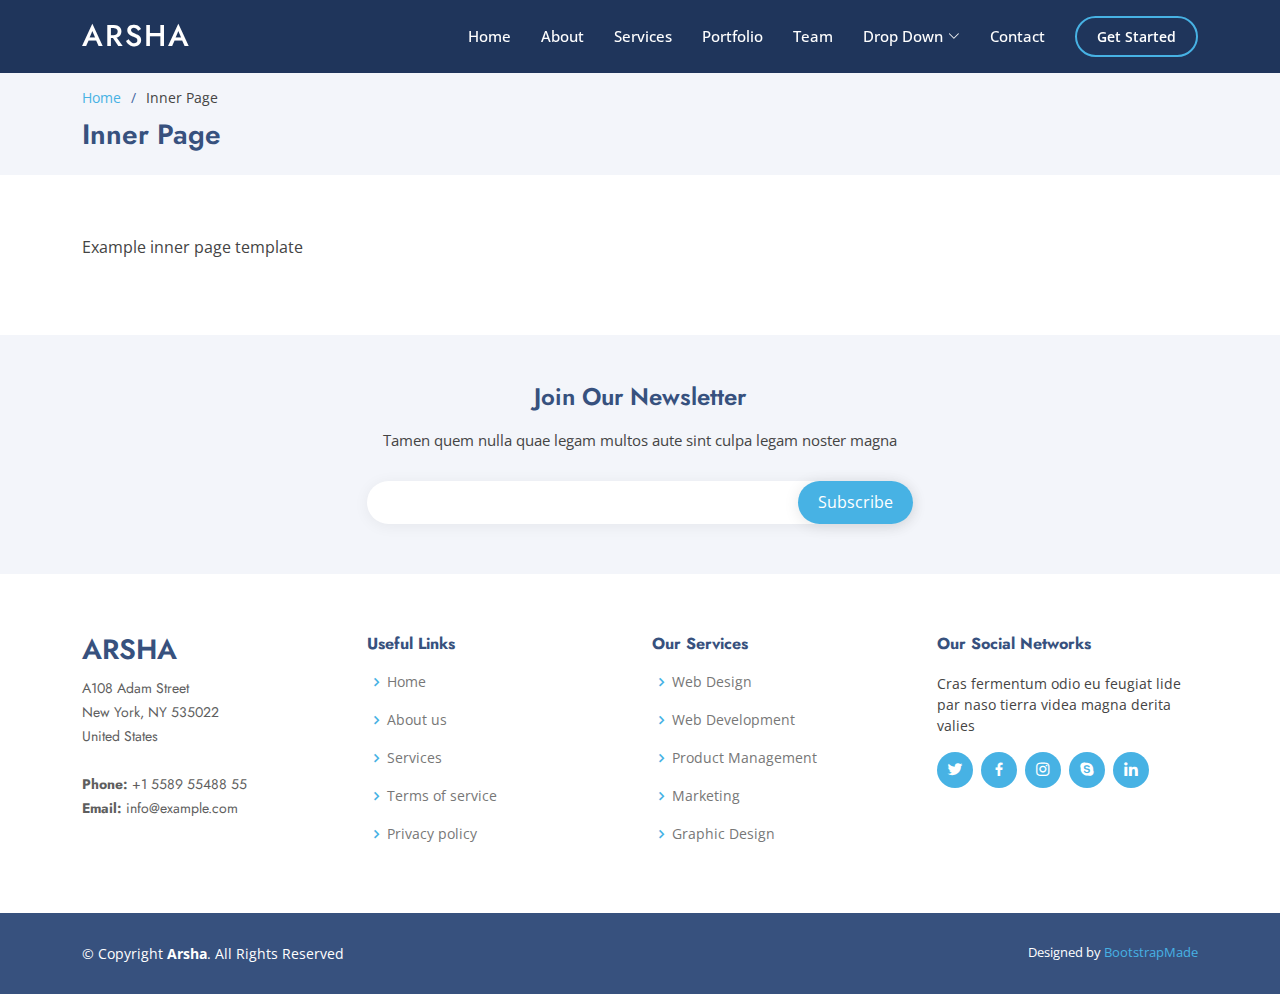
<file: inner-page.html>
<!DOCTYPE html>
<html lang="en">

<head>
  <meta charset="utf-8">
  <meta content="width=device-width, initial-scale=1.0" name="viewport">

  <title>Inner Page - Arsha Bootstrap Template</title>
  <meta content="" name="description">
  <meta content="" name="keywords">

  <!-- Favicons -->
  <link href="assets/img/favicon.png" rel="icon">
  <link href="assets/img/apple-touch-icon.png" rel="apple-touch-icon">

  <!-- Google Fonts -->
  <link href="https://fonts.googleapis.com/css?family=Open+Sans:300,300i,400,400i,600,600i,700,700i|Jost:300,300i,400,400i,500,500i,600,600i,700,700i|Poppins:300,300i,400,400i,500,500i,600,600i,700,700i" rel="stylesheet">

  <!-- Vendor CSS Files -->
  <link href="assets/vendor/aos/aos.css" rel="stylesheet">
  <link href="assets/vendor/bootstrap/css/bootstrap.min.css" rel="stylesheet">
  <link href="assets/vendor/bootstrap-icons/bootstrap-icons.css" rel="stylesheet">
  <link href="assets/vendor/boxicons/css/boxicons.min.css" rel="stylesheet">
  <link href="assets/vendor/glightbox/css/glightbox.min.css" rel="stylesheet">
  <link href="assets/vendor/remixicon/remixicon.css" rel="stylesheet">
  <link href="assets/vendor/swiper/swiper-bundle.min.css" rel="stylesheet">

  <!-- Template Main CSS File -->
  <link href="assets/css/style.css" rel="stylesheet">

  <!-- =======================================================
  * Template Name: Arsha - v4.7.1
  * Template URL: https://bootstrapmade.com/arsha-free-bootstrap-html-template-corporate/
  * Author: BootstrapMade.com
  * License: https://bootstrapmade.com/license/
  ======================================================== -->
</head>

<body>

  <!-- ======= Header ======= -->
  <header id="header" class="fixed-top header-inner-pages">
    <div class="container d-flex align-items-center">

      <h1 class="logo me-auto"><a href="index.html">Arsha</a></h1>
      <!-- Uncomment below if you prefer to use an image logo -->
      <!-- <a href="index.html" class="logo me-auto"><img src="assets/img/logo.png" alt="" class="img-fluid"></a>-->

      <nav id="navbar" class="navbar">
        <ul>
          <li><a class="nav-link scrollto " href="#hero">Home</a></li>
          <li><a class="nav-link scrollto" href="#about">About</a></li>
          <li><a class="nav-link scrollto" href="#services">Services</a></li>
          <li><a class="nav-link   scrollto" href="#portfolio">Portfolio</a></li>
          <li><a class="nav-link scrollto" href="#team">Team</a></li>
          <li class="dropdown"><a href="#"><span>Drop Down</span> <i class="bi bi-chevron-down"></i></a>
            <ul>
              <li><a href="#">Drop Down 1</a></li>
              <li class="dropdown"><a href="#"><span>Deep Drop Down</span> <i class="bi bi-chevron-right"></i></a>
                <ul>
                  <li><a href="#">Deep Drop Down 1</a></li>
                  <li><a href="#">Deep Drop Down 2</a></li>
                  <li><a href="#">Deep Drop Down 3</a></li>
                  <li><a href="#">Deep Drop Down 4</a></li>
                  <li><a href="#">Deep Drop Down 5</a></li>
                </ul>
              </li>
              <li><a href="#">Drop Down 2</a></li>
              <li><a href="#">Drop Down 3</a></li>
              <li><a href="#">Drop Down 4</a></li>
            </ul>
          </li>
          <li><a class="nav-link scrollto" href="#contact">Contact</a></li>
          <li><a class="getstarted scrollto" href="#about">Get Started</a></li>
        </ul>
        <i class="bi bi-list mobile-nav-toggle"></i>
      </nav><!-- .navbar -->

    </div>
  </header><!-- End Header -->

  <main id="main">

    <!-- ======= Breadcrumbs ======= -->
    <section id="breadcrumbs" class="breadcrumbs">
      <div class="container">

        <ol>
          <li><a href="index.html">Home</a></li>
          <li>Inner Page</li>
        </ol>
        <h2>Inner Page</h2>

      </div>
    </section><!-- End Breadcrumbs -->

    <section class="inner-page">
      <div class="container">
        <p>
          Example inner page template
        </p>
      </div>
    </section>

  </main><!-- End #main -->

  <!-- ======= Footer ======= -->
  <footer id="footer">

    <div class="footer-newsletter">
      <div class="container">
        <div class="row justify-content-center">
          <div class="col-lg-6">
            <h4>Join Our Newsletter</h4>
            <p>Tamen quem nulla quae legam multos aute sint culpa legam noster magna</p>
            <form action="" method="post">
              <input type="email" name="email"><input type="submit" value="Subscribe">
            </form>
          </div>
        </div>
      </div>
    </div>

    <div class="footer-top">
      <div class="container">
        <div class="row">

          <div class="col-lg-3 col-md-6 footer-contact">
            <h3>Arsha</h3>
            <p>
              A108 Adam Street <br>
              New York, NY 535022<br>
              United States <br><br>
              <strong>Phone:</strong> +1 5589 55488 55<br>
              <strong>Email:</strong> info@example.com<br>
            </p>
          </div>

          <div class="col-lg-3 col-md-6 footer-links">
            <h4>Useful Links</h4>
            <ul>
              <li><i class="bx bx-chevron-right"></i> <a href="#">Home</a></li>
              <li><i class="bx bx-chevron-right"></i> <a href="#">About us</a></li>
              <li><i class="bx bx-chevron-right"></i> <a href="#">Services</a></li>
              <li><i class="bx bx-chevron-right"></i> <a href="#">Terms of service</a></li>
              <li><i class="bx bx-chevron-right"></i> <a href="#">Privacy policy</a></li>
            </ul>
          </div>

          <div class="col-lg-3 col-md-6 footer-links">
            <h4>Our Services</h4>
            <ul>
              <li><i class="bx bx-chevron-right"></i> <a href="#">Web Design</a></li>
              <li><i class="bx bx-chevron-right"></i> <a href="#">Web Development</a></li>
              <li><i class="bx bx-chevron-right"></i> <a href="#">Product Management</a></li>
              <li><i class="bx bx-chevron-right"></i> <a href="#">Marketing</a></li>
              <li><i class="bx bx-chevron-right"></i> <a href="#">Graphic Design</a></li>
            </ul>
          </div>

          <div class="col-lg-3 col-md-6 footer-links">
            <h4>Our Social Networks</h4>
            <p>Cras fermentum odio eu feugiat lide par naso tierra videa magna derita valies</p>
            <div class="social-links mt-3">
              <a href="#" class="twitter"><i class="bx bxl-twitter"></i></a>
              <a href="#" class="facebook"><i class="bx bxl-facebook"></i></a>
              <a href="#" class="instagram"><i class="bx bxl-instagram"></i></a>
              <a href="#" class="google-plus"><i class="bx bxl-skype"></i></a>
              <a href="#" class="linkedin"><i class="bx bxl-linkedin"></i></a>
            </div>
          </div>

        </div>
      </div>
    </div>

    <div class="container footer-bottom clearfix">
      <div class="copyright">
        &copy; Copyright <strong><span>Arsha</span></strong>. All Rights Reserved
      </div>
      <div class="credits">
        <!-- All the links in the footer should remain intact. -->
        <!-- You can delete the links only if you purchased the pro version. -->
        <!-- Licensing information: https://bootstrapmade.com/license/ -->
        <!-- Purchase the pro version with working PHP/AJAX contact form: https://bootstrapmade.com/arsha-free-bootstrap-html-template-corporate/ -->
        Designed by <a href="https://bootstrapmade.com/">BootstrapMade</a>
      </div>
    </div>
  </footer><!-- End Footer -->

  <div id="preloader"></div>
  <a href="#" class="back-to-top d-flex align-items-center justify-content-center"><i class="bi bi-arrow-up-short"></i></a>

  <!-- Vendor JS Files -->
  <script src="assets/vendor/aos/aos.js"></script>
  <script src="assets/vendor/bootstrap/js/bootstrap.bundle.min.js"></script>
  <script src="assets/vendor/glightbox/js/glightbox.min.js"></script>
  <script src="assets/vendor/isotope-layout/isotope.pkgd.min.js"></script>
  <script src="assets/vendor/swiper/swiper-bundle.min.js"></script>
  <script src="assets/vendor/waypoints/noframework.waypoints.js"></script>
  <script src="assets/vendor/php-email-form/validate.js"></script>

  <!-- Template Main JS File -->
  <script src="assets/js/main.js"></script>

</body>

</html>
</file>
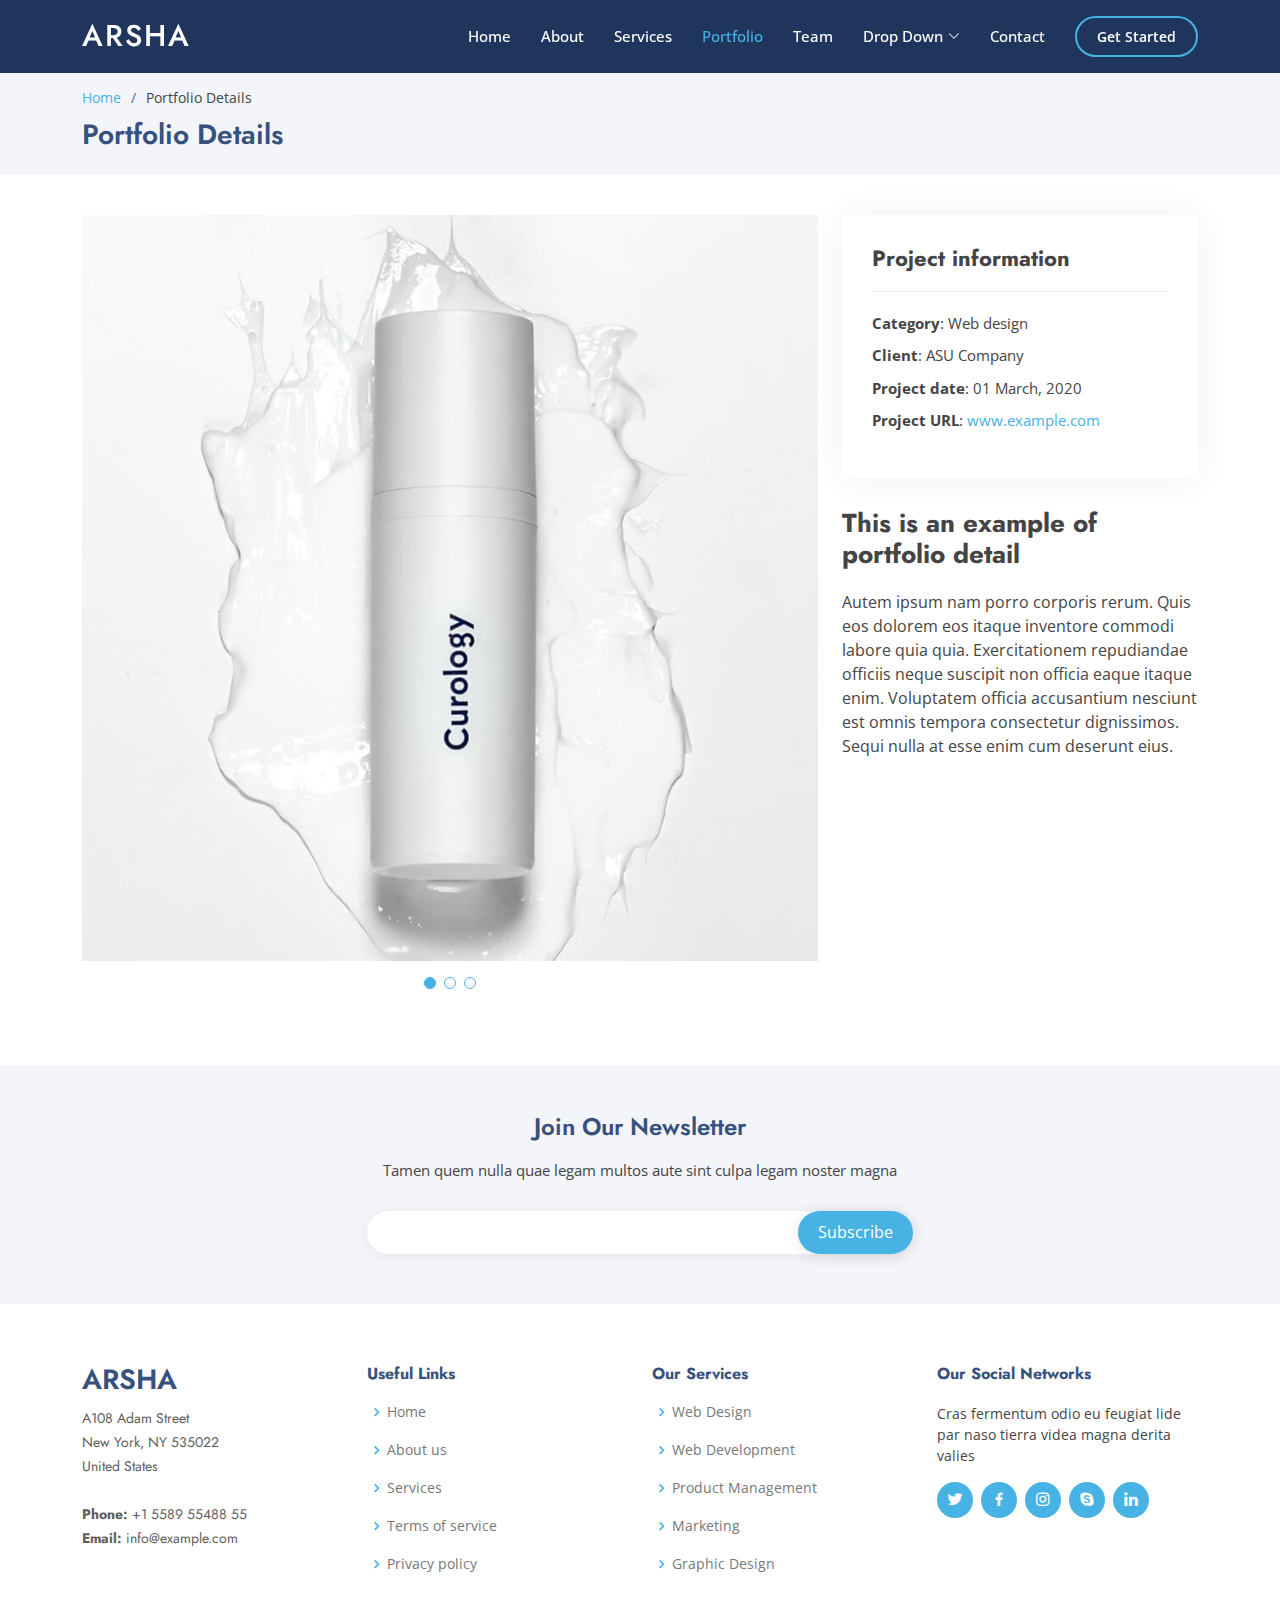
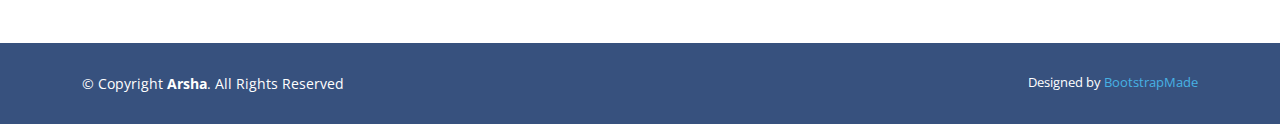
<file: portfolio-details.html>
<!DOCTYPE html>
<html lang="en">

<head>
  <meta charset="utf-8">
  <meta content="width=device-width, initial-scale=1.0" name="viewport">

  <title>Portfolio Details - Arsha Bootstrap Template</title>
  <meta content="" name="description">
  <meta content="" name="keywords">

  <!-- Favicons -->
  <link href="assets/img/favicon.png" rel="icon">
  <link href="assets/img/apple-touch-icon.png" rel="apple-touch-icon">

  <!-- Google Fonts -->
  <link href="https://fonts.googleapis.com/css?family=Open+Sans:300,300i,400,400i,600,600i,700,700i|Jost:300,300i,400,400i,500,500i,600,600i,700,700i|Poppins:300,300i,400,400i,500,500i,600,600i,700,700i" rel="stylesheet">

  <!-- Vendor CSS Files -->
  <link href="assets/vendor/aos/aos.css" rel="stylesheet">
  <link href="assets/vendor/bootstrap/css/bootstrap.min.css" rel="stylesheet">
  <link href="assets/vendor/bootstrap-icons/bootstrap-icons.css" rel="stylesheet">
  <link href="assets/vendor/boxicons/css/boxicons.min.css" rel="stylesheet">
  <link href="assets/vendor/glightbox/css/glightbox.min.css" rel="stylesheet">
  <link href="assets/vendor/remixicon/remixicon.css" rel="stylesheet">
  <link href="assets/vendor/swiper/swiper-bundle.min.css" rel="stylesheet">

  <!-- Template Main CSS File -->
  <link href="assets/css/style.css" rel="stylesheet">

  <!-- =======================================================
  * Template Name: Arsha - v4.7.1
  * Template URL: https://bootstrapmade.com/arsha-free-bootstrap-html-template-corporate/
  * Author: BootstrapMade.com
  * License: https://bootstrapmade.com/license/
  ======================================================== -->
</head>

<body>

  <!-- ======= Header ======= -->
  <header id="header" class="fixed-top header-inner-pages">
    <div class="container d-flex align-items-center">

      <h1 class="logo me-auto"><a href="index.html">Arsha</a></h1>
      <!-- Uncomment below if you prefer to use an image logo -->
      <!-- <a href="index.html" class="logo me-auto"><img src="assets/img/logo.png" alt="" class="img-fluid"></a>-->

      <nav id="navbar" class="navbar">
        <ul>
          <li><a class="nav-link scrollto " href="#hero">Home</a></li>
          <li><a class="nav-link scrollto" href="#about">About</a></li>
          <li><a class="nav-link scrollto" href="#services">Services</a></li>
          <li><a class="nav-link  active scrollto" href="#portfolio">Portfolio</a></li>
          <li><a class="nav-link scrollto" href="#team">Team</a></li>
          <li class="dropdown"><a href="#"><span>Drop Down</span> <i class="bi bi-chevron-down"></i></a>
            <ul>
              <li><a href="#">Drop Down 1</a></li>
              <li class="dropdown"><a href="#"><span>Deep Drop Down</span> <i class="bi bi-chevron-right"></i></a>
                <ul>
                  <li><a href="#">Deep Drop Down 1</a></li>
                  <li><a href="#">Deep Drop Down 2</a></li>
                  <li><a href="#">Deep Drop Down 3</a></li>
                  <li><a href="#">Deep Drop Down 4</a></li>
                  <li><a href="#">Deep Drop Down 5</a></li>
                </ul>
              </li>
              <li><a href="#">Drop Down 2</a></li>
              <li><a href="#">Drop Down 3</a></li>
              <li><a href="#">Drop Down 4</a></li>
            </ul>
          </li>
          <li><a class="nav-link scrollto" href="#contact">Contact</a></li>
          <li><a class="getstarted scrollto" href="#about">Get Started</a></li>
        </ul>
        <i class="bi bi-list mobile-nav-toggle"></i>
      </nav><!-- .navbar -->

    </div>
  </header><!-- End Header -->

  <main id="main">

    <!-- ======= Breadcrumbs ======= -->
    <section id="breadcrumbs" class="breadcrumbs">
      <div class="container">

        <ol>
          <li><a href="index.html">Home</a></li>
          <li>Portfolio Details</li>
        </ol>
        <h2>Portfolio Details</h2>

      </div>
    </section><!-- End Breadcrumbs -->

    <!-- ======= Portfolio Details Section ======= -->
    <section id="portfolio-details" class="portfolio-details">
      <div class="container">

        <div class="row gy-4">

          <div class="col-lg-8">
            <div class="portfolio-details-slider swiper">
              <div class="swiper-wrapper align-items-center">

                <div class="swiper-slide">
                  <img src="assets/img/portfolio/portfolio-1.jpg" alt="">
                </div>

                <div class="swiper-slide">
                  <img src="assets/img/portfolio/portfolio-2.jpg" alt="">
                </div>

                <div class="swiper-slide">
                  <img src="assets/img/portfolio/portfolio-3.jpg" alt="">
                </div>

              </div>
              <div class="swiper-pagination"></div>
            </div>
          </div>

          <div class="col-lg-4">
            <div class="portfolio-info">
              <h3>Project information</h3>
              <ul>
                <li><strong>Category</strong>: Web design</li>
                <li><strong>Client</strong>: ASU Company</li>
                <li><strong>Project date</strong>: 01 March, 2020</li>
                <li><strong>Project URL</strong>: <a href="#">www.example.com</a></li>
              </ul>
            </div>
            <div class="portfolio-description">
              <h2>This is an example of portfolio detail</h2>
              <p>
                Autem ipsum nam porro corporis rerum. Quis eos dolorem eos itaque inventore commodi labore quia quia. Exercitationem repudiandae officiis neque suscipit non officia eaque itaque enim. Voluptatem officia accusantium nesciunt est omnis tempora consectetur dignissimos. Sequi nulla at esse enim cum deserunt eius.
              </p>
            </div>
          </div>

        </div>

      </div>
    </section><!-- End Portfolio Details Section -->

  </main><!-- End #main -->

  <!-- ======= Footer ======= -->
  <footer id="footer">

    <div class="footer-newsletter">
      <div class="container">
        <div class="row justify-content-center">
          <div class="col-lg-6">
            <h4>Join Our Newsletter</h4>
            <p>Tamen quem nulla quae legam multos aute sint culpa legam noster magna</p>
            <form action="" method="post">
              <input type="email" name="email"><input type="submit" value="Subscribe">
            </form>
          </div>
        </div>
      </div>
    </div>

    <div class="footer-top">
      <div class="container">
        <div class="row">

          <div class="col-lg-3 col-md-6 footer-contact">
            <h3>Arsha</h3>
            <p>
              A108 Adam Street <br>
              New York, NY 535022<br>
              United States <br><br>
              <strong>Phone:</strong> +1 5589 55488 55<br>
              <strong>Email:</strong> info@example.com<br>
            </p>
          </div>

          <div class="col-lg-3 col-md-6 footer-links">
            <h4>Useful Links</h4>
            <ul>
              <li><i class="bx bx-chevron-right"></i> <a href="#">Home</a></li>
              <li><i class="bx bx-chevron-right"></i> <a href="#">About us</a></li>
              <li><i class="bx bx-chevron-right"></i> <a href="#">Services</a></li>
              <li><i class="bx bx-chevron-right"></i> <a href="#">Terms of service</a></li>
              <li><i class="bx bx-chevron-right"></i> <a href="#">Privacy policy</a></li>
            </ul>
          </div>

          <div class="col-lg-3 col-md-6 footer-links">
            <h4>Our Services</h4>
            <ul>
              <li><i class="bx bx-chevron-right"></i> <a href="#">Web Design</a></li>
              <li><i class="bx bx-chevron-right"></i> <a href="#">Web Development</a></li>
              <li><i class="bx bx-chevron-right"></i> <a href="#">Product Management</a></li>
              <li><i class="bx bx-chevron-right"></i> <a href="#">Marketing</a></li>
              <li><i class="bx bx-chevron-right"></i> <a href="#">Graphic Design</a></li>
            </ul>
          </div>

          <div class="col-lg-3 col-md-6 footer-links">
            <h4>Our Social Networks</h4>
            <p>Cras fermentum odio eu feugiat lide par naso tierra videa magna derita valies</p>
            <div class="social-links mt-3">
              <a href="#" class="twitter"><i class="bx bxl-twitter"></i></a>
              <a href="#" class="facebook"><i class="bx bxl-facebook"></i></a>
              <a href="#" class="instagram"><i class="bx bxl-instagram"></i></a>
              <a href="#" class="google-plus"><i class="bx bxl-skype"></i></a>
              <a href="#" class="linkedin"><i class="bx bxl-linkedin"></i></a>
            </div>
          </div>

        </div>
      </div>
    </div>

    <div class="container footer-bottom clearfix">
      <div class="copyright">
        &copy; Copyright <strong><span>Arsha</span></strong>. All Rights Reserved
      </div>
      <div class="credits">
        <!-- All the links in the footer should remain intact. -->
        <!-- You can delete the links only if you purchased the pro version. -->
        <!-- Licensing information: https://bootstrapmade.com/license/ -->
        <!-- Purchase the pro version with working PHP/AJAX contact form: https://bootstrapmade.com/arsha-free-bootstrap-html-template-corporate/ -->
        Designed by <a href="https://bootstrapmade.com/">BootstrapMade</a>
      </div>
    </div>
  </footer><!-- End Footer -->

  <div id="preloader"></div>
  <a href="#" class="back-to-top d-flex align-items-center justify-content-center"><i class="bi bi-arrow-up-short"></i></a>

  <!-- Vendor JS Files -->
  <script src="assets/vendor/aos/aos.js"></script>
  <script src="assets/vendor/bootstrap/js/bootstrap.bundle.min.js"></script>
  <script src="assets/vendor/glightbox/js/glightbox.min.js"></script>
  <script src="assets/vendor/isotope-layout/isotope.pkgd.min.js"></script>
  <script src="assets/vendor/swiper/swiper-bundle.min.js"></script>
  <script src="assets/vendor/waypoints/noframework.waypoints.js"></script>
  <script src="assets/vendor/php-email-form/validate.js"></script>

  <!-- Template Main JS File -->
  <script src="assets/js/main.js"></script>

</body>

</html>
</file>
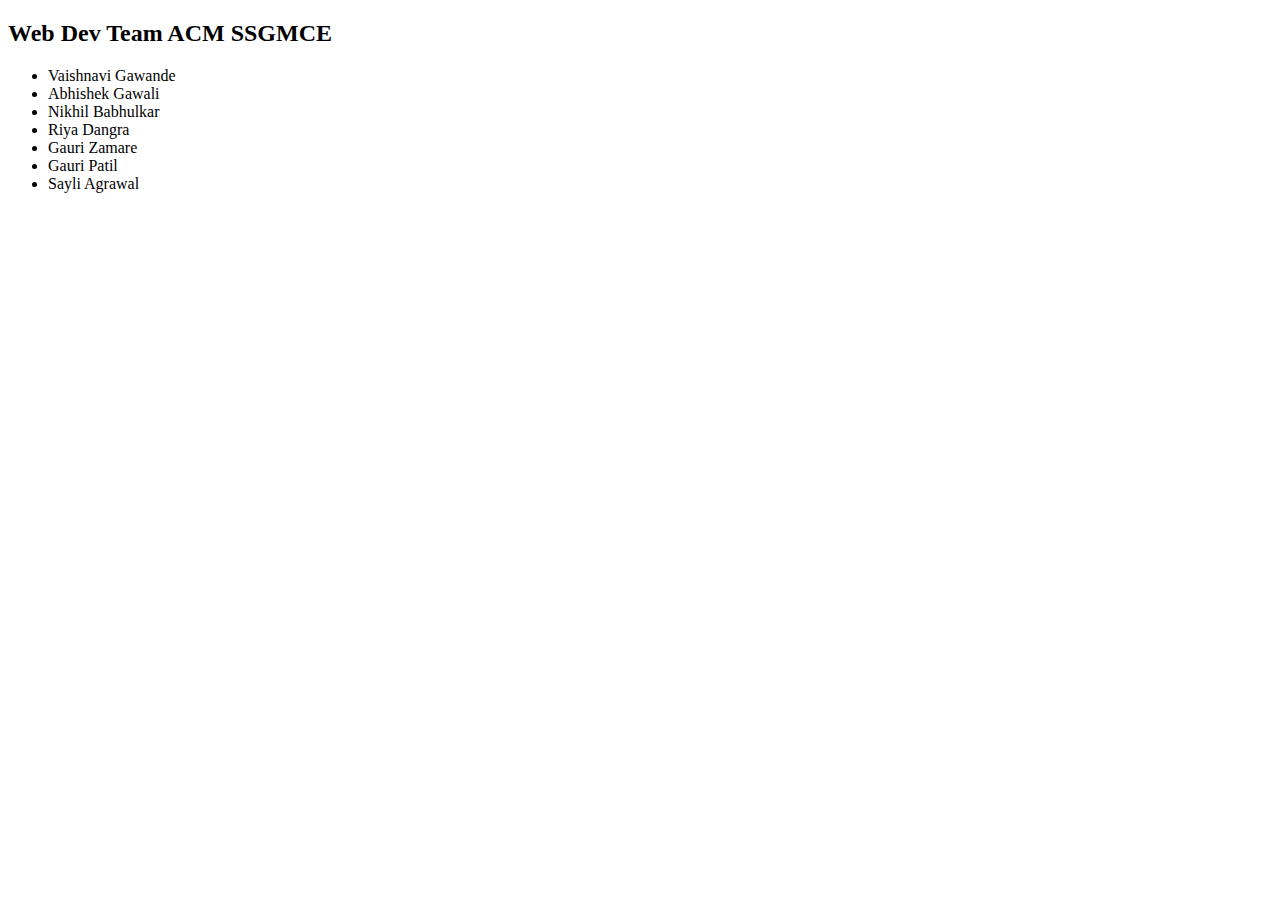
<file: webdevteam.html>
<!DOCTYPE html>
<html lang="en">
<head>
    <meta charset="UTF-8">
    <meta http-equiv="X-UA-Compatible" content="IE=edge">
    <link href="assets/img/acm_ssgmce.png" rel="icon">
    <link href="assets/img/acm_ssgmce.png" rel="apple-touch-icon">
    <meta name="viewport" content="width=device-width, initial-scale=1.0">
    <title>ACM SSGMCE</title>
</head>
<body>
    <h2>Web Dev Team ACM SSGMCE</h2>
    <ul>
   <li> Vaishnavi Gawande</li>
   <li>Abhishek Gawali</li>
   <li>Nikhil Babhulkar</li>
   <li>Riya Dangra</li>
   <li>Gauri Zamare</li>
   <li>Gauri Patil</li>
   <li>Sayli Agrawal</li>
</ul>
</body>
</html>
</file>
<file: assets/css/style.css>
/**
* Template Name: Arsha - v4.7.1
* Template URL: https://bootstrapmade.com/arsha-free-bootstrap-html-template-corporate/
* Author: BootstrapMade.com
* License: https://bootstrapmade.com/license/
*/
#tile{
  font-size: 27px;
  font-weight: bold;
  /* text-transform: uppercase; */
  margin-bottom: 20px;
  padding-bottom: 20px;
  position: relative;
  color: #37517e;
}

@import url(https://stackpath.bootstrapcdn.com/font-awesome/4.7.0/css/font-awesome.min.css);
#img-inst{
  height: 250px;
  width: 300px;
}

#Button-abhi{
width: 200px;
height: 50px;
border: #209dd8;
background-color: #48b7eb;
border-radius: 50px;
    border-top-left-radius: 50px;
    border-top-right-radius: 50px;
    border-bottom-right-radius: 50px;
    border-bottom-left-radius: 50px;
color: whitesmoke;
font-size: 16px;
    font-weight: 500;
    font-family: "Jost", sans-serif;
}

#logoimg{
  
  height: 80px;
  width: 130px;

  
}
#clg{
color: white;
font-size: 10px;


}
#clg.h3{
  color: rgb(207, 18, 18);
  font-size: 5px;
  
}

/*--------------------------------------------------------------
# General
--------------------------------------------------------------*/
body {
  font-family: "Open Sans", sans-serif;
  color: #444444;
}

a {
  color: #47b2e4;
  text-decoration: none;
}

a:hover {
  color: #73c5eb;
  text-decoration: none;
}

h1, h2, h3, h4, h5, h6 {
  font-family: "Jost", sans-serif;
}

/*--------------------------------------------------------------
# Preloader
--------------------------------------------------------------*/
#preloader {
  position: fixed;
  top: 0;
  left: 0;
  right: 0;
  bottom: 0;
  z-index: 9999;
  overflow: hidden;
  background: #37517e;
}

#preloader:before {
  content: "";
  position: fixed;
  top: calc(50% - 30px);
  left: calc(50% - 30px);
  border: 6px solid #37517e;
  border-top-color: #fff;
  border-bottom-color: #fff;
  border-radius: 50%;
  width: 60px;
  height: 60px;
  -webkit-animation: animate-preloader 1s linear infinite;
  animation: animate-preloader 1s linear infinite;
}

@-webkit-keyframes animate-preloader {
  0% {
    transform: rotate(0deg);
  }
  100% {
    transform: rotate(360deg);
  }
}

@keyframes animate-preloader {
  0% {
    transform: rotate(0deg);
  }
  100% {
    transform: rotate(360deg);
  }
}
/*--------------------------------------------------------------
# Back to top button
--------------------------------------------------------------*/
.back-to-top {
  position: fixed;
  visibility: hidden;
  opacity: 0;
  right: 15px;
  bottom: 15px;
  z-index: 996;
  background: #47b2e4;
  width: 40px;
  height: 40px;
  border-radius: 50px;
  transition: all 0.4s;
}
.back-to-top i {
  font-size: 24px;
  color: #fff;
  line-height: 0;
}
.back-to-top:hover {
  background: #6bc1e9;
  color: #fff;
}
.back-to-top.active {
  visibility: visible;
  opacity: 1;
}

/*--------------------------------------------------------------
# Header
--------------------------------------------------------------*/
#header {
  transition: all 0.5s;
  z-index: 997;
  padding: 15px 0;
}
#header.header-scrolled, #header.header-inner-pages {
  background: rgba(7, 31, 73, 0.9);
}
#header .logo {
  font-size: 30px;
  margin: 0;
  padding: 0;
  line-height: 1;
  font-weight: 500;
  letter-spacing: 2px;
  text-transform: uppercase;
}
#header .logo a {
  color: #fff;
}
#header .logo img {
  max-height: 40px;
}

/*--------------------------------------------------------------
# Navigation Menu
--------------------------------------------------------------*/
/**
* Desktop Navigation 
*/
.navbar {
  padding: 0;
}
.navbar ul {
  margin: 0;
  padding: 0;
  display: flex;
  list-style: none;
  align-items: center;
}
.navbar li {
  position: relative;
}
.navbar a, .navbar a:focus {
  display: flex;
  align-items: center;
  justify-content: space-between;
  padding: 10px 0 10px 30px;
  font-size: 15px;
  font-weight: 500;
  color: #fff;
  white-space: nowrap;
  transition: 0.3s;
}
.navbar a i, .navbar a:focus i {
  font-size: 12px;
  line-height: 0;
  margin-left: 5px;
}
.navbar a:hover, .navbar .active, .navbar .active:focus, .navbar li:hover > a {
  color: #47b2e4;
}
.navbar .getstarted, .navbar .getstarted:focus {
  padding: 8px 20px;
  margin-left: 30px;
  border-radius: 50px;
  color: #fff;
  font-size: 14px;
  border: 2px solid #47b2e4;
  font-weight: 600;
}
.navbar .getstarted:hover, .navbar .getstarted:focus:hover {
  color: #fff;
  background: #31a9e1;
}
.navbar .dropdown ul {
  display: block;
  position: absolute;
  left: 14px;
  top: calc(100% + 30px);
  margin: 0;
  padding: 10px 0;
  z-index: 99;
  opacity: 0;
  visibility: hidden;
  background: #fff;
  box-shadow: 0px 0px 30px rgba(127, 137, 161, 0.25);
  transition: 0.3s;
  border-radius: 4px;
}
.navbar .dropdown ul li {
  min-width: 200px;
}
.navbar .dropdown ul a {
  padding: 10px 20px;
  font-size: 14px;
  text-transform: none;
  font-weight: 500;
  color: #0c3c53;
}
.navbar .dropdown ul a i {
  font-size: 12px;
}
.navbar .dropdown ul a:hover, .navbar .dropdown ul .active:hover, .navbar .dropdown ul li:hover > a {
  color: #47b2e4;
}
.navbar .dropdown:hover > ul {
  opacity: 1;
  top: 100%;
  visibility: visible;
}
.navbar .dropdown .dropdown ul {
  top: 0;
  left: calc(100% - 30px);
  visibility: hidden;
}
.navbar .dropdown .dropdown:hover > ul {
  opacity: 1;
  top: 0;
  left: 100%;
  visibility: visible;
}
@media (max-width: 1366px) {
  .navbar .dropdown .dropdown ul {
    left: -90%;
  }
  .navbar .dropdown .dropdown:hover > ul {
    left: -100%;
  }
}

/**
* Mobile Navigation 
*/
.mobile-nav-toggle {
  color: #fff;
  font-size: 28px;
  cursor: pointer;
  display: none;
  line-height: 0;
  transition: 0.5s;
}
.mobile-nav-toggle.bi-x {
  color: #fff;
}

@media (max-width: 991px) {
  .mobile-nav-toggle {
    display: block;
  }

  .navbar ul {
    display: none;
  }
}
.navbar-mobile {
  position: fixed;
  overflow: hidden;
  top: 0;
  right: 0;
  left: 0;
  bottom: 0;
  background: rgba(40, 58, 90, 0.9);
  transition: 0.3s;
  z-index: 999;
}
.navbar-mobile .mobile-nav-toggle {
  position: absolute;
  top: 15px;
  right: 15px;
}
.navbar-mobile ul {
  display: block;
  position: absolute;
  top: 55px;
  right: 15px;
  bottom: 15px;
  left: 15px;
  padding: 10px 0;
  border-radius: 10px;
  background-color: #fff;
  overflow-y: auto;
  transition: 0.3s;
}
.navbar-mobile a, .navbar-mobile a:focus {
  padding: 10px 20px;
  font-size: 15px;
  color: #37517e;
}
.navbar-mobile a:hover, .navbar-mobile .active, .navbar-mobile li:hover > a {
  color: #47b2e4;
}
.navbar-mobile .getstarted, .navbar-mobile .getstarted:focus {
  margin: 15px;
  color: #37517e;
}
.navbar-mobile .dropdown ul {
  position: static;
  display: none;
  margin: 10px 20px;
  padding: 10px 0;
  z-index: 99;
  opacity: 1;
  visibility: visible;
  background: #fff;
  box-shadow: 0px 0px 30px rgba(127, 137, 161, 0.25);
}
.navbar-mobile .dropdown ul li {
  min-width: 200px;
}
.navbar-mobile .dropdown ul a {
  padding: 10px 20px;
}
.navbar-mobile .dropdown ul a i {
  font-size: 12px;
}
.navbar-mobile .dropdown ul a:hover, .navbar-mobile .dropdown ul .active:hover, .navbar-mobile .dropdown ul li:hover > a {
  color: #47b2e4;
}
.navbar-mobile .dropdown > .dropdown-active {
  display: block;
}

/*--------------------------------------------------------------
# Hero Section
--------------------------------------------------------------*/
#hero {
  width: 100%;
  height: 90vh;
  background: #0b2147;
}
#hero .container {
  padding-top: 72px;
}
#hero h1 {
  margin: 0 0 10px 0;
  font-size: 48px;
  font-weight: 700;
  line-height: 56px;
  color: #fff;
}
#hero h2 {
  color: rgba(255, 255, 255, 0.6);
  margin-bottom: 50px;
  font-size: 24px;
}
#hero .btn-get-started {
  font-family: "Jost", sans-serif;
  font-weight: 500;
  font-size: 16px;
  letter-spacing: 1px;
  display: inline-block;
  padding: 10px 28px 11px 28px;
  border-radius: 50px;
  transition: 0.5s;
  margin: 10px 0 0 0;
  color: #fff;
  background: #47b2e4;
}
#hero .btn-get-started:hover {
  background: #209dd8;
}
#hero .btn-watch-video {
  font-size: 16px;
  display: flex;
  align-items: center;
  transition: 0.5s;
  margin: 10px 0 0 25px;
  color: #fff;
  line-height: 1;
}
#hero .btn-watch-video i {
  line-height: 0;
  color: #fff;
  font-size: 32px;
  transition: 0.3s;
  margin-right: 8px;
}
#hero .btn-watch-video:hover i {
  color: #47b2e4;
}
#hero .animated {
  animation: up-down 2s ease-in-out infinite alternate-reverse both;
}
@media (max-width: 991px) {
  #hero {
    height: 100vh;
    text-align: center;
  }
  #hero .animated {
    -webkit-animation: none;
    animation: none;
  }
  #hero .hero-img {
    text-align: center;
  }
  #hero .hero-img img {
    width: 50%;
  }
}
@media (max-width: 768px) {
  #hero h1 {
    font-size: 28px;
    line-height: 36px;
  }
  #hero h2 {
    font-size: 18px;
    line-height: 24px;
    margin-bottom: 30px;
  }
  #hero .hero-img img {
    width: 70%;
  }
}
@media (max-width: 575px) {
  #hero .hero-img img {
    width: 80%;
  }
  #hero .btn-get-started {
    font-size: 16px;
    padding: 10px 24px 11px 24px;
  }
}

@-webkit-keyframes up-down {
  0% {
    transform: translateY(10px);
  }
  100% {
    transform: translateY(-10px);
  }
}

@keyframes up-down {
  0% {
    transform: translateY(10px);
  }
  100% {
    transform: translateY(-10px);
  }
}
/*--------------------------------------------------------------
# Sections General
--------------------------------------------------------------*/
section {
  padding: 60px 0;
  overflow: hidden;
}

.section-bg {
  background-color: #f3f5fa;
}

.section-title {
  text-align: center;
  padding-bottom: 30px;
}
.section-title h2 {
  font-size: 32px;
  font-weight: bold;
  text-transform: uppercase;
  margin-bottom: 20px;
  padding-bottom: 20px;
  position: relative;
  color: #37517e;
}
.section-title h2::before {
  content: "";
  position: absolute;
  display: block;
  width: 120px;
  height: 1px;
  background: #ddd;
  bottom: 1px;
  left: calc(50% - 60px);
}
.section-title h2::after {
  content: "";
  position: absolute;
  display: block;
  width: 40px;
  height: 3px;
  background: #47b2e4;
  bottom: 0;
  left: calc(50% - 20px);
}
.section-title p {
  margin-bottom: 0;
}

/*--------------------------------------------------------------
# Clients
--------------------------------------------------------------*/
.clients {
  padding: 12px 0;
  text-align: center;
}
.clients img {
  max-width: 45%;
  transition: all 0.4s ease-in-out;
  display: inline-block;
  padding: 15px 0;
  filter: grayscale(100);
}
.clients img:hover {
  filter: none;
  transform: scale(1.1);
}
@media (max-width: 768px) {
  .clients img {
    max-width: 40%;
  }
}

/*--------------------------------------------------------------
# About Us
--------------------------------------------------------------*/
.about .content h3 {
  font-weight: 600;
  font-size: 26px;
}
.about .content ul {
  list-style: none;
  padding: 0;
}
.about .content ul li {
  padding-left: 28px;
  position: relative;
}
.about .content ul li + li {
  margin-top: 10px;
}
.about .content ul i {
  position: absolute;
  left: 0;
  top: 2px;
  font-size: 20px;
  color: #47b2e4;
  line-height: 1;
}
.about .content p:last-child {
  margin-bottom: 0;
}
.about .content .btn-learn-more {
  font-family: "Poppins", sans-serif;
  font-weight: 500;
  font-size: 14px;
  letter-spacing: 1px;
  display: inline-block;
  padding: 12px 32px;
  border-radius: 4px;
  transition: 0.3s;
  line-height: 1;
  color: #47b2e4;
  -webkit-animation-delay: 0.8s;
  animation-delay: 0.8s;
  margin-top: 6px;
  border: 2px solid #47b2e4;
}
.about .content .btn-learn-more:hover {
  background: #47b2e4;
  color: #fff;
  text-decoration: none;
}

/*--------------------------------------------------------------
# Why Us
--------------------------------------------------------------*/
.why-us .content {
  padding: 60px 100px 0 100px;
}
.why-us .content h3 {
  font-weight: 400;
  font-size: 34px;
  color: #37517e;
}
.why-us .content h4 {
  font-size: 20px;
  font-weight: 700;
  margin-top: 5px;
}
.why-us .content p {
  font-size: 15px;
  color: #848484;
}
.why-us .img {
  background-size: contain;
  background-repeat: no-repeat;
  background-position: center center;
}
.why-us .accordion-list {
  padding: 0 100px 60px 100px;
}
.why-us .accordion-list ul {
  padding: 0;
  list-style: none;
}
.why-us .accordion-list li + li {
  margin-top: 15px;
}
.why-us .accordion-list li {
  padding: 20px;
  background: #fff;
  border-radius: 4px;
}
.why-us .accordion-list a {
  display: block;
  position: relative;
  font-family: "Poppins", sans-serif;
  font-size: 16px;
  line-height: 24px;
  font-weight: 500;
  padding-right: 30px;
  outline: none;
  cursor: pointer;
}
.why-us .accordion-list span {
  color: #47b2e4;
  font-weight: 600;
  font-size: 18px;
  padding-right: 10px;
}
.why-us .accordion-list i {
  font-size: 24px;
  position: absolute;
  right: 0;
  top: 0;
}
.why-us .accordion-list p {
  margin-bottom: 0;
  padding: 10px 0 0 0;
}
.why-us .accordion-list .icon-show {
  display: none;
}
.why-us .accordion-list a.collapsed {
  color: #343a40;
}
.why-us .accordion-list a.collapsed:hover {
  color: #47b2e4;
}
.why-us .accordion-list a.collapsed .icon-show {
  display: inline-block;
}
.why-us .accordion-list a.collapsed .icon-close {
  display: none;
}
@media (max-width: 1024px) {
  .why-us .content, .why-us .accordion-list {
    padding-left: 0;
    padding-right: 0;
  }
}
@media (max-width: 992px) {
  .why-us .img {
    min-height: 400px;
  }
  .why-us .content {
    padding-top: 30px;
  }
  .why-us .accordion-list {
    padding-bottom: 30px;
  }
}
@media (max-width: 575px) {
  .why-us .img {
    min-height: 200px;
  }
}

/*--------------------------------------------------------------
# Skills
--------------------------------------------------------------*/
.skills .content h3 {
  font-weight: 700;
  font-size: 32px;
  color: #37517e;
  font-family: "Poppins", sans-serif;
}
.skills .content ul {
  list-style: none;
  padding: 0;
}
.skills .content ul li {
  padding-bottom: 10px;
}
.skills .content ul i {
  font-size: 20px;
  padding-right: 4px;
  color: #47b2e4;
}
.skills .content p:last-child {
  margin-bottom: 0;
}
.skills .progress {
  height: 60px;
  display: block;
  background: none;
  border-radius: 0;
}
.skills .progress .skill {
  padding: 0;
  margin: 0 0 6px 0;
  text-transform: uppercase;
  display: block;
  font-weight: 600;
  font-family: "Poppins", sans-serif;
  color: #37517e;
}
.skills .progress .skill .val {
  float: right;
  font-style: normal;
}
.skills .progress-bar-wrap {
  background: #e8edf5;
  height: 10px;
}
.skills .progress-bar {
  width: 1px;
  height: 10px;
  transition: 0.9s;
  background-color: #4668a2;
}

/*--------------------------------------------------------------
# Services
--------------------------------------------------------------*/
.services .icon-box {
  box-shadow: 0px 0 25px 0 rgba(0, 0, 0, 0.1);
  padding: 50px 30px;
  transition: all ease-in-out 0.4s;
  background: #fff;
}
.services .icon-box .icon {
  margin-bottom: 10px;
}
.services .icon-box .icon i {
  display: flex;
  align-items: center;
  justify-content: center;
  color: #47b2e4;
  font-size: 36px;
  transition: 0.3s;
}
.services .icon-box h4 {
  display: flex;
  align-items: center;
  justify-content: center;
  color: #47b2e4;
  font-weight: 500;
  margin-bottom: 15px;
  font-size: 24px;
}
.services .icon-box h4 a {
  color: #37517e;
  transition: ease-in-out 0.3s;
}
.services .icon-box p {
  line-height: 24px;
  font-size: 14px;
  margin-bottom: 0;
}
.services .icon-box:hover {
  transform: translateY(-10px);
}
.services .icon-box:hover h4 a {
  color: #47b2e4;
}

/*--------------------------------------------------------------
# Cta
--------------------------------------------------------------*/
.cta {
  background: linear-gradient(rgba(40, 58, 90, 0.9), rgba(40, 58, 90, 0.9)), url("../img/sri-sant-gajanan-maharaj-college-of-engineering-ssgmce-buldhana.jpg") fixed center center;
  background-size: cover;
  padding: 120px 0;
}
.cta h3 {
  color: #fff;
  font-size: 28px;
  font-weight: 700;
}
.cta p {
  color: #fff;
}
.cta .cta-btn {
  font-family: "Jost", sans-serif;
  font-weight: 500;
  font-size: 16px;
  letter-spacing: 1px;
  display: inline-block;
  padding: 12px 40px;
  border-radius: 50px;
  transition: 0.5s;
  margin: 10px;
  border: 2px solid #fff;
  color: #fff;
}
.cta .cta-btn:hover {
  background: #47b2e4;
  border: 2px solid #47b2e4;
}
@media (max-width: 1024px) {
  .cta {
    background-attachment: scroll;
  }
}
@media (min-width: 769px) {
  .cta .cta-btn-container {
    display: flex;
    align-items: center;
    justify-content: flex-end;
  }
}

/*--------------------------------------------------------------
# Portfolio
--------------------------------------------------------------*/
.portfolio #portfolio-flters {
  list-style: none;
  margin-bottom: 20px;
}
.portfolio #portfolio-flters li {
  cursor: pointer;
  display: inline-block;
  margin: 10px 5px;
  font-size: 15px;
  font-weight: 500;
  line-height: 1;
  color: #444444;
  transition: all 0.3s;
  padding: 8px 20px;
  border-radius: 50px;
  font-family: "Poppins", sans-serif;
}
.portfolio #portfolio-flters li:hover, .portfolio #portfolio-flters li.filter-active {
  background: #47b2e4;
  color: #fff;
}
.portfolio .portfolio-item {
  margin-bottom: 30px;
}
.portfolio .portfolio-item .portfolio-img {
  overflow: hidden;
}
.portfolio .portfolio-item .portfolio-img img {
  transition: all 0.6s;
}
.portfolio .portfolio-item .portfolio-info {
  opacity: 0;
  position: absolute;
  left: 15px;
  bottom: 0;
  z-index: 3;
  right: 15px;
  transition: all 0.3s;
  background: rgba(55, 81, 126, 0.8);
  padding: 10px 15px;
}
.portfolio .portfolio-item .portfolio-info h4 {
  font-size: 18px;
  color: #fff;
  font-weight: 600;
  color: #fff;
  margin-bottom: 0px;
}
.portfolio .portfolio-item .portfolio-info p {
  color: #f9fcfe;
  font-size: 14px;
  margin-bottom: 0;
}
.portfolio .portfolio-item .portfolio-info .preview-link, .portfolio .portfolio-item .portfolio-info .details-link {
  position: absolute;
  right: 40px;
  font-size: 24px;
  top: calc(50% - 18px);
  color: #fff;
  transition: 0.3s;
}
.portfolio .portfolio-item .portfolio-info .preview-link:hover, .portfolio .portfolio-item .portfolio-info .details-link:hover {
  color: #47b2e4;
}
.portfolio .portfolio-item .portfolio-info .details-link {
  right: 10px;
}
.portfolio .portfolio-item:hover .portfolio-img img {
  transform: scale(1.15);
}
.portfolio .portfolio-item:hover .portfolio-info {
  opacity: 1;
}

/*--------------------------------------------------------------
# Portfolio Details
--------------------------------------------------------------*/
.portfolio-details {
  padding-top: 40px;
}
.portfolio-details .portfolio-details-slider img {
  width: 100%;
}
.portfolio-details .portfolio-details-slider .swiper-pagination {
  margin-top: 20px;
  position: relative;
}
.portfolio-details .portfolio-details-slider .swiper-pagination .swiper-pagination-bullet {
  width: 12px;
  height: 12px;
  background-color: #fff;
  opacity: 1;
  border: 1px solid #47b2e4;
}
.portfolio-details .portfolio-details-slider .swiper-pagination .swiper-pagination-bullet-active {
  background-color: #47b2e4;
}
.portfolio-details .portfolio-info {
  padding: 30px;
  box-shadow: 0px 0 30px rgba(55, 81, 126, 0.08);
}
.portfolio-details .portfolio-info h3 {
  font-size: 22px;
  font-weight: 700;
  margin-bottom: 20px;
  padding-bottom: 20px;
  border-bottom: 1px solid #eee;
}
.portfolio-details .portfolio-info ul {
  list-style: none;
  padding: 0;
  font-size: 15px;
}
.portfolio-details .portfolio-info ul li + li {
  margin-top: 10px;
}
.portfolio-details .portfolio-description {
  padding-top: 30px;
}
.portfolio-details .portfolio-description h2 {
  font-size: 26px;
  font-weight: 700;
  margin-bottom: 20px;
}
.portfolio-details .portfolio-description p {
  padding: 0;
}

/*--------------------------------------------------------------
# Team
--------------------------------------------------------------*/
.team .member {
  position: relative;
  box-shadow: 0px 2px 15px rgba(0, 0, 0, 0.1);
  padding: 30px;
  border-radius: 5px;
  background: #fff;
  transition: 0.5s;
}
.team .member .pic {
  overflow: hidden;
  width: 180px;
  border-radius: 50%;
}
.team .member .pic img {
  transition: ease-in-out 0.3s;
}
.team .member:hover {
  transform: translateY(-10px);
}
.team .member .member-info {
  padding-left: 30px;
}
.team .member h4 {
  font-weight: 700;
  margin-bottom: 5px;
  font-size: 20px;
  color: #37517e;
}
.team .member span {
  display: block;
  font-size: 15px;
  padding-bottom: 10px;
  position: relative;
  font-weight: 500;
}
.team .member span::after {
  content: "";
  position: absolute;
  display: block;
  width: 50px;
  height: 1px;
  background: #cbd6e9;
  bottom: 0;
  left: 0;
}
.team .member p {
  margin: 10px 0 0 0;
  font-size: 14px;
}
.team .member .social {
  margin-top: 12px;
  display: flex;
  align-items: center;
  justify-content: flex-start;
}
.team .member .social a {
  transition: ease-in-out 0.3s;
  display: flex;
  align-items: center;
  justify-content: center;
  border-radius: 50px;
  width: 32px;
  height: 32px;
  background: #eff2f8;
}
.team .member .social a i {
  color: #37517e;
  font-size: 16px;
  margin: 0 2px;
}
.team .member .social a:hover {
  background: #47b2e4;
}
.team .member .social a:hover i {
  color: #fff;
}
.team .member .social a + a {
  margin-left: 8px;
}

/*--------------------------------------------------------------
# Pricing
--------------------------------------------------------------*/
.pricing .row {
  padding-top: 40px;
}
.pricing .box {
  padding: 60px 40px;
  box-shadow: 0 3px 20px -2px rgba(20, 45, 100, 0.1);
  background: #fff;
  height: 100%;
  border-top: 4px solid #fff;
  border-radius: 5px;
}
.pricing h3 {
  font-weight: 500;
  margin-bottom: 15px;
  font-size: 20px;
  color: #37517e;
}
.pricing h4 {
  font-size: 48px;
  color: #37517e;
  font-weight: 400;
  font-family: "Jost", sans-serif;
  margin-bottom: 25px;
}
.pricing h4 sup {
  font-size: 28px;
}
.pricing h4 span {
  color: #47b2e4;
  font-size: 18px;
  display: block;
}
.pricing ul {
  padding: 20px 0;
  list-style: none;
  color: #999;
  text-align: left;
  line-height: 20px;
}
.pricing ul li {
  padding: 10px 0 10px 30px;
  position: relative;
}
.pricing ul i {
  color: #28a745;
  font-size: 24px;
  position: absolute;
  left: 0;
  top: 6px;
}
.pricing ul .na {
  color: #ccc;
}
.pricing ul .na i {
  color: #ccc;
}
.pricing ul .na span {
  text-decoration: line-through;
}
.pricing .buy-btn {
  display: inline-block;
  padding: 12px 35px;
  border-radius: 50px;
  color: #47b2e4;
  transition: none;
  font-size: 16px;
  font-weight: 500;
  font-family: "Jost", sans-serif;
  transition: 0.3s;
  border: 1px solid #47b2e4;
}
.pricing .buy-btn:hover {
  background: #47b2e4;
  color: #fff;
}
.pricing .featured {
  border-top-color: #47b2e4;
}
.pricing .featured .buy-btn {
  background: #47b2e4;
  color: #fff;
}
.pricing .featured .buy-btn:hover {
  background: #23a3df;
}
@media (max-width: 992px) {
  .pricing .box {
    max-width: 60%;
    margin: 0 auto 30px auto;
  }
}
@media (max-width: 767px) {
  .pricing .box {
    max-width: 80%;
    margin: 0 auto 30px auto;
  }
}
@media (max-width: 420px) {
  .pricing .box {
    max-width: 100%;
    margin: 0 auto 30px auto;
  }
}

/*--------------------------------------------------------------
# Frequently Asked Questions
--------------------------------------------------------------*/
.faq .faq-list {
  padding: 0 100px;
}
.faq .faq-list ul {
  padding: 0;
  list-style: none;
}
.faq .faq-list li + li {
  margin-top: 15px;
}
.faq .faq-list li {
  padding: 20px;
  background: #fff;
  border-radius: 4px;
  position: relative;
}
.faq .faq-list a {
  display: block;
  position: relative;
  font-family: "Poppins", sans-serif;
  font-size: 16px;
  line-height: 24px;
  font-weight: 500;
  padding: 0 30px;
  outline: none;
  cursor: pointer;
}
.faq .faq-list .icon-help {
  font-size: 24px;
  position: absolute;
  right: 0;
  left: 20px;
  color: #47b2e4;
}
.faq .faq-list .icon-show, .faq .faq-list .icon-close {
  font-size: 24px;
  position: absolute;
  right: 0;
  top: 0;
}
.faq .faq-list p {
  margin-bottom: 0;
  padding: 10px 0 0 0;
}
.faq .faq-list .icon-show {
  display: none;
}
.faq .faq-list a.collapsed {
  color: #37517e;
  transition: 0.3s;
}
.faq .faq-list a.collapsed:hover {
  color: #47b2e4;
}
.faq .faq-list a.collapsed .icon-show {
  display: inline-block;
}
.faq .faq-list a.collapsed .icon-close {
  display: none;
}
@media (max-width: 1200px) {
  .faq .faq-list {
    padding: 0;
  }
}

/*--------------------------------------------------------------
# Contact
--------------------------------------------------------------*/
#info{
  height: 400px;
  width: 600px;
}
.contact .info {
  border-top: 3px solid #47b2e4;
  border-bottom: 3px solid #47b2e4;
  padding: 30px;
  background: #fff;
  width: 100%;
  box-shadow: 0 0 24px 0 rgba(0, 0, 0, 0.1);
}
.contact .info i {
  font-size: 20px;
  color: #47b2e4;
  float: left;
  width: 44px;
  height: 44px;
  background: #e7f5fb;
  display: flex;
  justify-content: center;
  align-items: center;
  border-radius: 50px;
  transition: all 0.3s ease-in-out;
}
.contact .info h4 {
  padding: 0 0 0 60px;
  font-size: 22px;
  font-weight: 600;
  margin-bottom: 5px;
  color: #37517e;
}
.contact .info p {
  padding: 0 0 10px 60px;
  margin-bottom: 20px;
  font-size: 14px;
  color: #6182ba;
}
.contact .info .email p {
  padding-top: 5px;
}
.contact .info .social-links {
  padding-left: 60px;
}
.contact .info .social-links a {
  font-size: 18px;
  display: inline-block;
  background: #333;
  color: #fff;
  line-height: 1;
  padding: 8px 0;
  border-radius: 50%;
  text-align: center;
  width: 36px;
  height: 36px;
  transition: 0.3s;
  margin-right: 10px;
}
.contact .info .social-links a:hover {
  background: #47b2e4;
  color: #fff;
}
.contact .info .email:hover i, .contact .info .address:hover i, .contact .info .phone:hover i {
  background: #47b2e4;
  color: #fff;
}
.contact .php-email-form {
  width: 100%;
  border-top: 3px solid #47b2e4;
  border-bottom: 3px solid #47b2e4;
  padding: 30px;
  background: #fff;
  box-shadow: 0 0 24px 0 rgba(0, 0, 0, 0.12);
}
.contact .php-email-form .form-group {
  padding-bottom: 8px;
}
.contact .php-email-form .validate {
  display: none;
  color: red;
  margin: 0 0 15px 0;
  font-weight: 400;
  font-size: 13px;
}
.contact .php-email-form .error-message {
  display: none;
  color: #fff;
  background: #ed3c0d;
  text-align: left;
  padding: 15px;
  font-weight: 600;
}
.contact .php-email-form .error-message br + br {
  margin-top: 25px;
}
.contact .php-email-form .sent-message {
  display: none;
  color: #fff;
  background: #18d26e;
  text-align: center;
  padding: 15px;
  font-weight: 600;
}
.contact .php-email-form .loading {
  display: none;
  background: #fff;
  text-align: center;
  padding: 15px;
}
.contact .php-email-form .loading:before {
  content: "";
  display: inline-block;
  border-radius: 50%;
  width: 24px;
  height: 24px;
  margin: 0 10px -6px 0;
  border: 3px solid #18d26e;
  border-top-color: #eee;
  -webkit-animation: animate-loading 1s linear infinite;
  animation: animate-loading 1s linear infinite;
}
.contact .php-email-form .form-group {
  margin-bottom: 20px;
}
.contact .php-email-form label {
  padding-bottom: 8px;
}
.contact .php-email-form input, .contact .php-email-form textarea {
  border-radius: 0;
  box-shadow: none;
  font-size: 14px;
  border-radius: 4px;
}
.contact .php-email-form input:focus, .contact .php-email-form textarea:focus {
  border-color: #47b2e4;
}
.contact .php-email-form input {
  height: 44px;
}
.contact .php-email-form textarea {
  padding: 10px 12px;
}
.contact .php-email-form button[type=submit] {
  background: #47b2e4;
  border: 0;
  padding: 12px 34px;
  color: #fff;
  transition: 0.4s;
  border-radius: 50px;
}
.contact .php-email-form button[type=submit]:hover {
  background: #209dd8;
}
@-webkit-keyframes animate-loading {
  0% {
    transform: rotate(0deg);
  }
  100% {
    transform: rotate(360deg);
  }
}
@keyframes animate-loading {
  0% {
    transform: rotate(0deg);
  }
  100% {
    transform: rotate(360deg);
  }
}

/*--------------------------------------------------------------
# Breadcrumbs
--------------------------------------------------------------*/
.breadcrumbs {
  padding: 15px 0;
  background: #f3f5fa;
  min-height: 40px;
  margin-top: 72px;
}
@media (max-width: 992px) {
  .breadcrumbs {
    margin-top: 68px;
  }
}
.breadcrumbs h2 {
  font-size: 28px;
  font-weight: 600;
  color: #37517e;
}
.breadcrumbs ol {
  display: flex;
  flex-wrap: wrap;
  list-style: none;
  padding: 0 0 10px 0;
  margin: 0;
  font-size: 14px;
}
.breadcrumbs ol li + li {
  padding-left: 10px;
}
.breadcrumbs ol li + li::before {
  display: inline-block;
  padding-right: 10px;
  color: #4668a2;
  content: "/";
}

/*--------------------------------------------------------------
# Footer
--------------------------------------------------------------*/
#footer {
  font-size: 14px;
  background: #37517e;
}
#footer .footer-newsletter {
  padding: 50px 0;
  background: #f3f5fa;
  text-align: center;
  font-size: 15px;
  color: #444444;
}
#footer .footer-newsletter h4 {
  font-size: 24px;
  margin: 0 0 20px 0;
  padding: 0;
  line-height: 1;
  font-weight: 600;
  color: #37517e;
}
#footer .footer-newsletter form {
  margin-top: 30px;
  background: #fff;
  padding: 6px 10px;
  position: relative;
  border-radius: 50px;
  box-shadow: 0px 2px 15px rgba(0, 0, 0, 0.06);
  text-align: left;
}
#footer .footer-newsletter form input[type=email] {
  border: 0;
  padding: 4px 8px;
  width: calc(100% - 100px);
}
#footer .footer-newsletter form input[type=submit] {
  position: absolute;
  top: 0;
  right: 0;
  bottom: 0;
  border: 0;
  background: none;
  font-size: 16px;
  padding: 0 20px;
  background: #47b2e4;
  color: #fff;
  transition: 0.3s;
  border-radius: 50px;
  box-shadow: 0px 2px 15px rgba(0, 0, 0, 0.1);
}
#footer .footer-newsletter form input[type=submit]:hover {
  background: #209dd8;
}
#footer .footer-top {
  padding: 60px 0 30px 0;
  background: #fff;
}
#footer .footer-top .footer-contact {
  margin-bottom: 30px;
}
#footer .footer-top .footer-contact h3 {
  font-size: 28px;
  margin: 0 0 10px 0;
  padding: 2px 0 2px 0;
  line-height: 1;
  text-transform: uppercase;
  font-weight: 600;
  color: #37517e;
}
#footer .footer-top .footer-contact p {
  font-size: 14px;
  line-height: 24px;
  margin-bottom: 0;
  font-family: "Jost", sans-serif;
  color: #5e5e5e;
}
#footer .footer-top h4 {
  font-size: 16px;
  font-weight: bold;
  color: #37517e;
  position: relative;
  padding-bottom: 12px;
}
#footer .footer-top .footer-links {
  margin-bottom: 30px;
}
#footer .footer-top .footer-links ul {
  list-style: none;
  padding: 0;
  margin: 0;
}
#footer .footer-top .footer-links ul i {
  padding-right: 2px;
  color: #47b2e4;
  font-size: 18px;
  line-height: 1;
}
#footer .footer-top .footer-links ul li {
  padding: 10px 0;
  display: flex;
  align-items: center;
}
#footer .footer-top .footer-links ul li:first-child {
  padding-top: 0;
}
#footer .footer-top .footer-links ul a {
  color: #777777;
  transition: 0.3s;
  display: inline-block;
  line-height: 1;
}
#footer .footer-top .footer-links ul a:hover {
  text-decoration: none;
  color: #47b2e4;
}
#footer .footer-top .social-links a {
  font-size: 18px;
  display: inline-block;
  background: #47b2e4;
  color: #fff;
  line-height: 1;
  padding: 8px 0;
  margin-right: 4px;
  border-radius: 50%;
  text-align: center;
  width: 36px;
  height: 36px;
  transition: 0.3s;
}
#footer .footer-top .social-links a:hover {
  background: #209dd8;
  color: #fff;
  text-decoration: none;
}
#footer .footer-bottom {
  padding-top: 30px;
  padding-bottom: 30px;
  color: #fff;
}
#footer .copyright {
  float: left;
}
#footer .credits {
  float: right;
  font-size: 13px;
}
#footer .credits a {
  transition: 0.3s;
}
@media (max-width: 768px) {
  #footer .footer-bottom {
    padding-top: 20px;
    padding-bottom: 20px;
  }
  #footer .copyright, #footer .credits {
    text-align: center;
    float: none;
  }
  #footer .credits {
    padding-top: 4px;
  }
}
</file>
